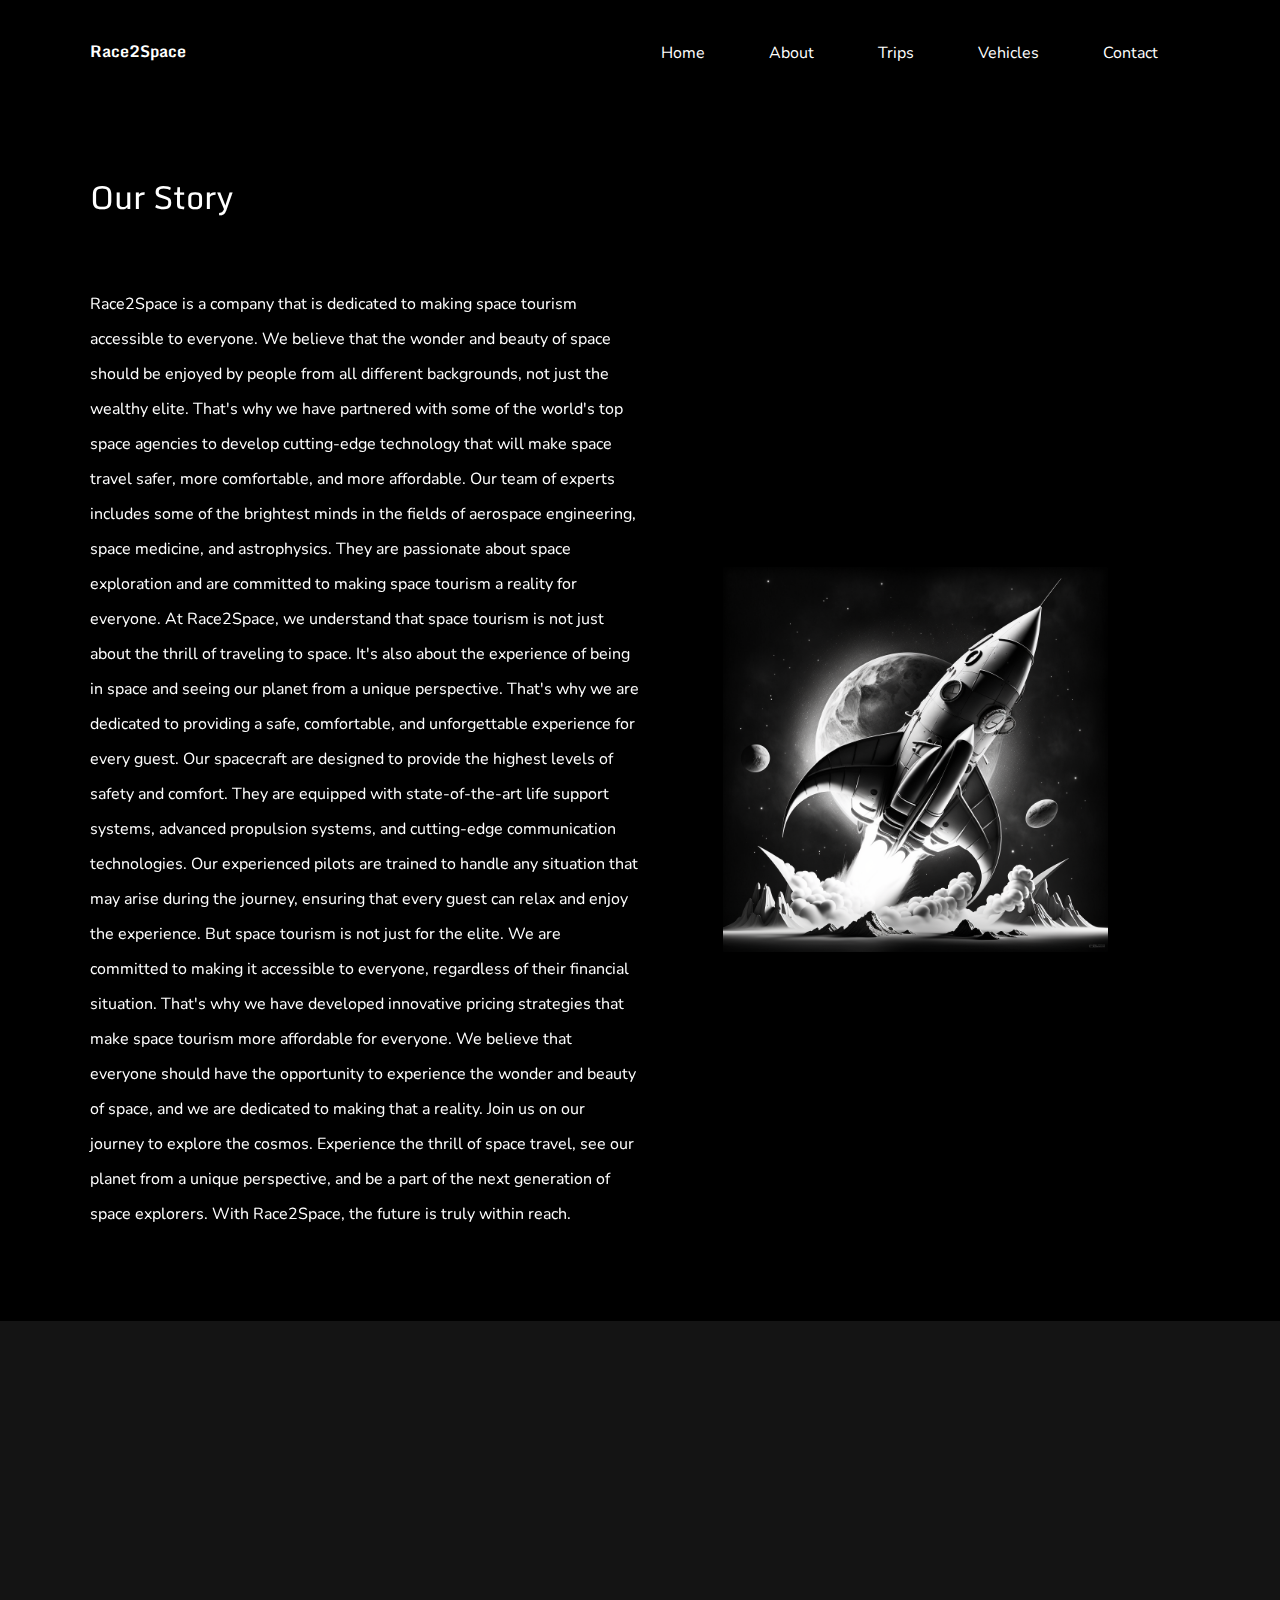
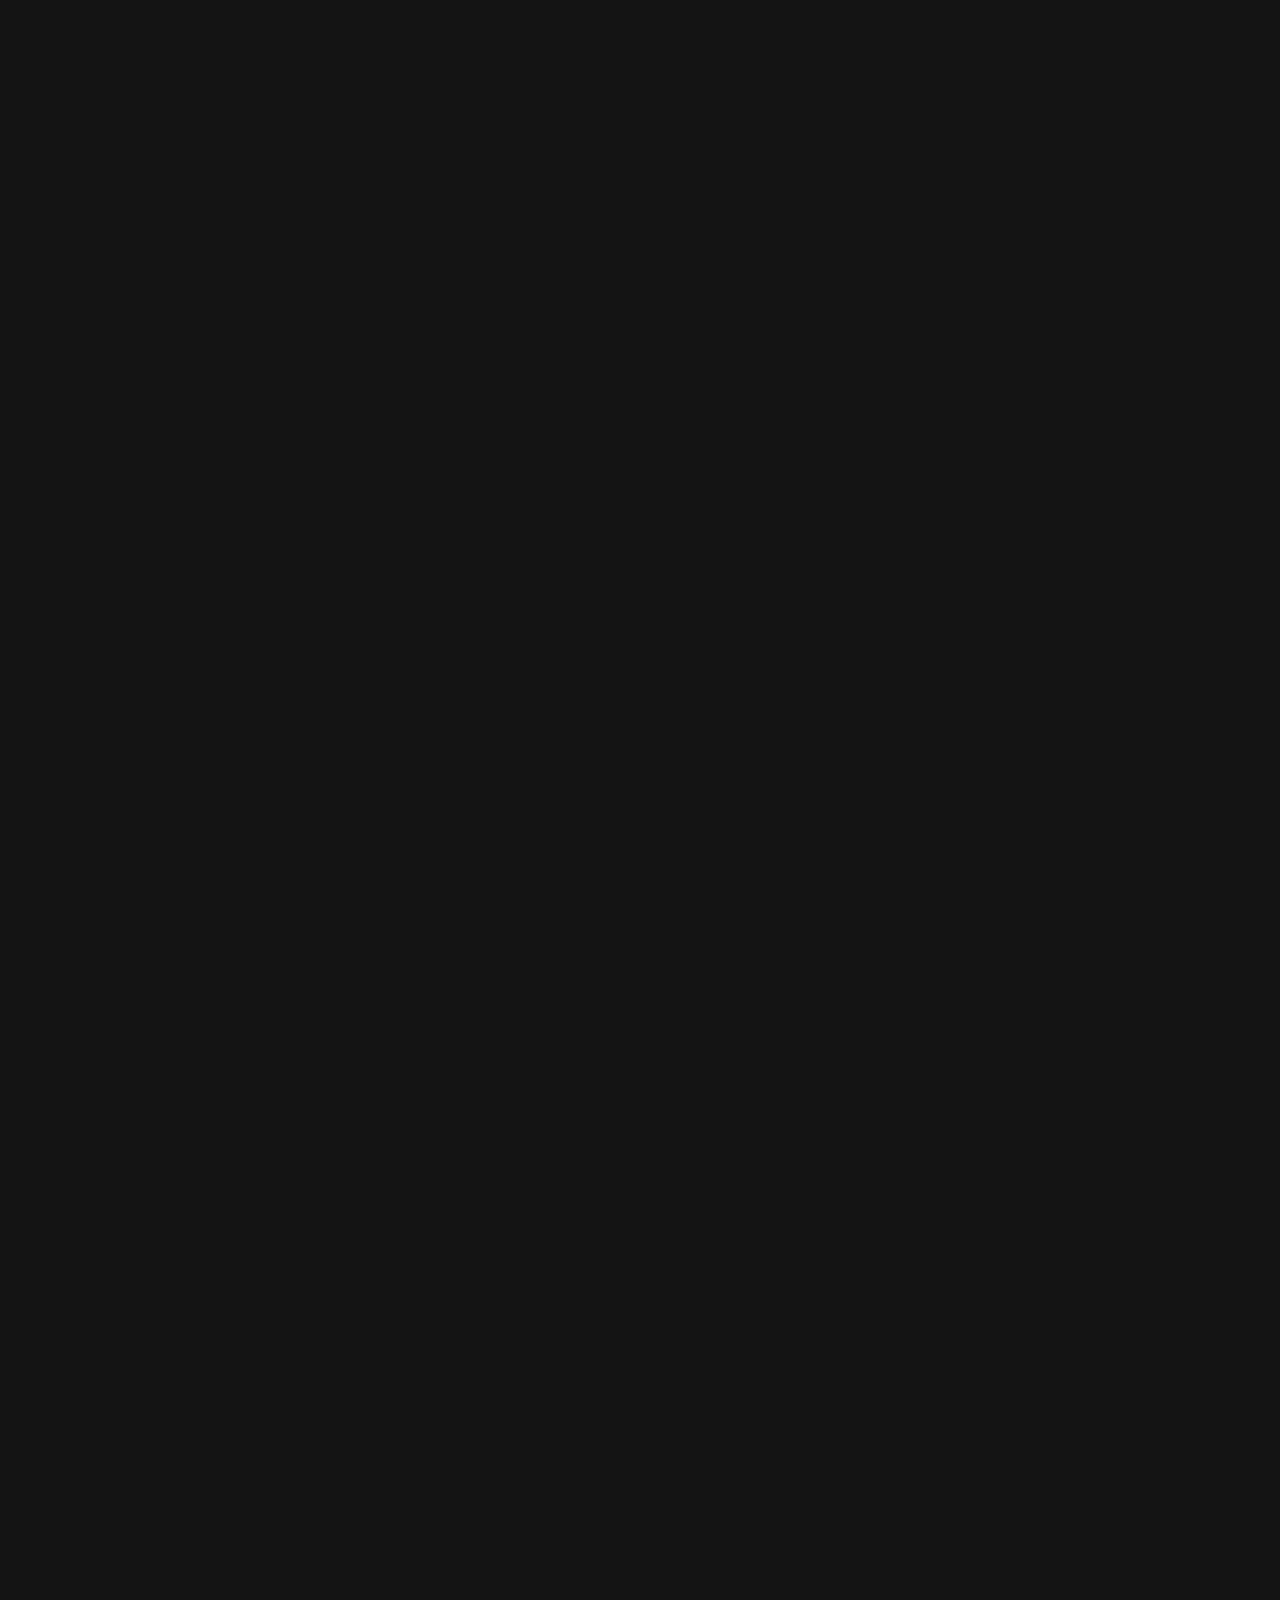
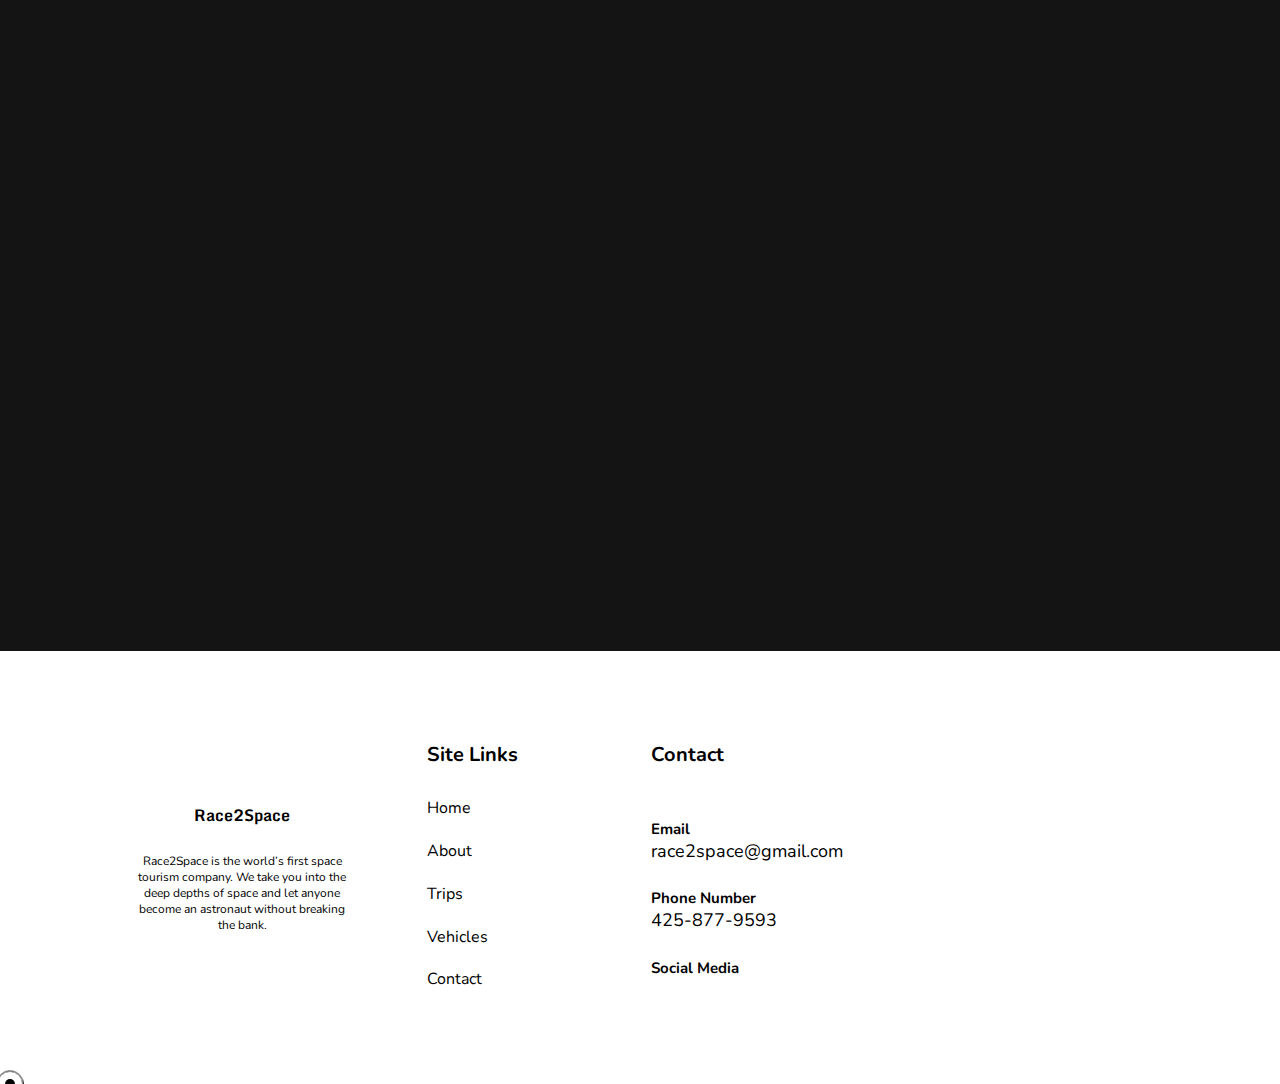
<file: about.html>
<!DOCTYPE html>
<html lang="en">
<head>
    <meta name="description" content="Race2Space is the world’s first space tourism company. We take you into the deep depths of space and let anyone become an astronaut without breaking the bank.">
    <meta name="author" content="(Saakshith, Ankit, Prasanna, Sathvik)">
    <meta charset="UTF-8">
    <meta http-equiv="X-UA-Compatible" content="IE=edge">
    <meta name="viewport" content="width=device-width, initial-scale=1.0">
    <link rel="stylesheet" href="https://cdnjs.cloudflare.com/ajax/libs/font-awesome/6.2.0/css/all.min.css" integrity="sha512-xh6O/CkQoPOWDdYTDqeRdPCVd1SpvCA9XXcUnZS2FmJNp1coAFzvtCN9BmamE+4aHK8yyUHUSCcJHgXloTyT2A==" crossorigin="anonymous" referrerpolicy="no-referrer" />
    <link rel="stylesheet" href="style.css" type="text/css">
    <link rel="shortcut icon" href="./assets/favicon.ico" type="image/x-icon">
    <title>Race2Space</title>
</head>
<body>
    <nav class="nav">
        <div class="logo-container">
            <a href="/">
                <i class="fa-solid fa-rocket logo-img"></i>
                <h2 class="logo-text">Race2Space</h2>
            </a>
        </div>
        <ul class="nav-link-container">
            <li class="nav-item"><a href="index.html">Home</a></li>
            <li class="nav-item"><a href="about.html">About</a></li>
            <li class="nav-item"><a href="trips.html">Trips</a></li>
            <li class="nav-item"><a href="vehicles.html">Vehicles</a></li>
            <li class="nav-item"><a href="contact.html">Contact</a></li>
        </ul>
        <div class="hamburger">
            <div class="line"></div>
            <div class="line"></div>
            <div class="line"></div>
        </div>
    </nav>
    
    <section class="our-story">
        <div class="section-header-container">
            <h2 class="section-header hidden">Our Story</h2>
        </div>
        <div class="our-story-container">
            <div class="our-story-section our-story-left">
                <p class="our-story-text hidden">
                    Race2Space is a company that is dedicated to making space tourism accessible to everyone. We believe that the wonder and beauty of space should be enjoyed by people from all different backgrounds, not just the wealthy elite. That's why we have partnered with some of the world's top space agencies to develop cutting-edge technology that will make space travel safer, more comfortable, and more affordable. Our team of experts includes some of the brightest minds in the fields of aerospace engineering, space medicine, and astrophysics. They are passionate about space exploration and are committed to making space tourism a reality for everyone. At Race2Space, we understand that space tourism is not just about the thrill of traveling to space. It's also about the experience of being in space and seeing our planet from a unique perspective. That's why we are dedicated to providing a safe, comfortable, and unforgettable experience for every guest. Our spacecraft are designed to provide the highest levels of safety and comfort. They are equipped with state-of-the-art life support systems, advanced propulsion systems, and cutting-edge communication technologies. Our experienced pilots are trained to handle any situation that may arise during the journey, ensuring that every guest can relax and enjoy the experience. But space tourism is not just for the elite. We are committed to making it accessible to everyone, regardless of their financial situation. That's why we have developed innovative pricing strategies that make space tourism more affordable for everyone. We believe that everyone should have the opportunity to experience the wonder and beauty of space, and we are dedicated to making that a reality. Join us on our journey to explore the cosmos. Experience the thrill of space travel, see our planet from a unique perspective, and be a part of the next generation of space explorers. With Race2Space, the future is truly within reach. 
                </p>
            </div>
            <div class="our-story-section our-story-right">
                <img src="./assets/rocket_img" alt="" class="our-story-img hidden" />
            </div>
        </div>
    </section>
    <section class="meet-the-team">
        <div class="section-header-container">
            <h2 class="section-header hidden">Meet the Team</h2>
        </div>
        <div class="people-card-container">
            <div class="person-card hidden">
                <div class="person-img-container john-smith">
                    
                </div>
                <div class="person-details">
                    <div>
                        <h2 class="person-name">John Smith</h2>
                        <h3 class="person-role">Chief Executive Officer (CEO)</h3>
                    </div>
                    <p class="person-details-description">
                        John is a visionary leader with over 20 years of experience in the space industry. He has a strong track record of building successful companies and bringing innovative products to market. As the CEO of our space tourism company, John is responsible for setting the strategic direction of the company and ensuring that we deliver exceptional experiences to our customers.
                    </p>
                </div>
            </div>
            <div class="person-card hidden">
                <div class="person-img-container sarah-lee">
                    
                </div>
                <div class="person-details">
                    <div>
                        <h2 class="person-name">Sarah Lee</h2>
                        <h3 class="person-role">Chief Operating Officer (COO)</h3>
                    </div>
                    <p class="person-details-description">
                        Sarah has over a decade of experience in the hospitality and tourism industries. She oversees the day-to-day operations of our space tourism company, ensuring that everything runs smoothly and that our guests have an unforgettable experience. Her attention to detail and focus on customer service make her an invaluable member of our team.
                    </p>
                </div>
            </div>
            <div class="person-card hidden">
                <div class="person-img-container tom-johnson">
                    
                </div>
                <div class="person-details">
                    <div>
                        <h2 class="person-name">Tom Johnson</h2>
                        <h3 class="person-role">Chief Technology Officer (CTO)</h3>
                    </div>
                    <p class="person-details-description">
                        Tom is a seasoned technology executive with over 15 years of experience in the space industry. He leads our team of engineers and is responsible for developing the cutting-edge technology that powers our space tourism experiences. His expertise in rocketry and space travel ensures that our guests are safe and secure on their journey to the stars.
                    </p>
                </div>
            </div>
            <div class="person-card hidden">
                <div class="person-img-container rachel-chen">
                    
                </div>
                <div class="person-details">
                    <div>
                        <h2 class="person-name">Rachel Chen</h2>
                        <h3 class="person-role">Head of Marketing</h3>
                    </div>
                    <p class="person-details-description">
                        Rachel is a marketing expert with a passion for space travel. She is responsible for building our brand and creating campaigns that inspire people to book a trip with us. Her creativity and strategic thinking have helped our company stand out in a crowded market.
                    </p>
                </div>
            </div>
            <div class="person-card hidden">
                <div class="person-img-container michael-nguyen">
                    
                </div>
                <div class="person-details">
                    <div>
                        <h2 class="person-name">Michael Nguyen</h2>
                        <h3 class="person-role">Chief Financial Officer (CFO)</h3>
                    </div>
                    <p class="person-details-description">
                        Michael is a finance veteran with over 20 years of experience in the industry. He oversees our financial operations, ensuring that we remain profitable and financially stable. His expertise in financial planning and analysis ensures that we make smart business decisions that benefit our customers and shareholders.
                    </p>
                </div>
            </div>
            <div class="person-card hidden">
                <div class="person-img-container emily-kim">
                    
                </div>
                <div class="person-details">
                    <div>
                        <h2 class="person-name">Emily Kim</h2>
                        <h3 class="person-role">Head of Customer Experience</h3>
                    </div>
                    <p class="person-details-description">
                        Emily is a customer service expert with a passion for space travel. She leads our team of customer service representatives, ensuring that our guests have a seamless and enjoyable experience from start to finish. Her focus on customer satisfaction has helped us earn a reputation as one of the best space tourism companies in the industry.
                    </p>
                </div>
            </div>
            <div class="person-card hidden">
                <div class="person-img-container david-lee">
                    
                </div>
                <div class="person-details">
                    <div>
                        <h2 class="person-name">David Lee</h2>
                        <h3 class="person-role">Head of Operations</h3>
                    </div>
                    <p class="person-details-description">
                        David is an operations expert with over a decade of experience in the space industry. He oversees the logistics of our space tourism experiences, ensuring that everything runs smoothly and that our guests are safe and comfortable. His attention to detail and ability to solve problems quickly make him a valuable member of our team.
                    </p>
                </div>
            </div>
            <div class="person-card hidden">
                <div class="person-img-container maria-rodriguez">
                    
                </div>
                <div class="person-details">
                    <div>
                        <h2 class="person-name">Maria Rodriguez</h2>
                        <h3 class="person-role">Lead Astronaut</h3>
                    </div>
                    <p class="person-details-description">
                        Maria is a highly trained astronaut with multiple missions under her belt. She leads our team of experienced astronauts, ensuring that our guests are in good hands during their space travel experience. Her expertise and passion for space exploration inspire our guests and make their journey even more memorable.
                    </p>
                </div>
            </div>
            <div class="person-card hidden">
                <div class="person-img-container jack-collins">
                    
                </div>
                <div class="person-details">
                    <div>
                        <h2 class="person-name">Jack Collins</h2>
                        <h3 class="person-role">Lead Engineer</h3>
                    </div>
                    <p class="person-details-description">
                        Jack is an experienced engineer with a passion for space exploration. He leads our team of engineers and is responsible for designing and building the spacecraft that will take our guests on their journey to the stars. His attention to detail and innovative thinking ensure that our spacecraft are safe, reliable, and capable of delivering an unforgettable experience.
                    </p>
                </div>
            </div>
            <div class="person-card hidden">
                <div class="person-img-container jane-kim">
                    
                </div>
                <div class="person-details">
                    <div>
                        <h2 class="person-name">Jane Kim</h2>
                        <h3 class="person-role">Lead Scientist</h3>
                    </div>
                    <p class="person-details-description">
                        "I had a really great time with the Race2Space premium tour. The trip was really smooth and it was a new experience. A fun place to bring my kids next time! The whole experience was luxurious and didnt lack anything, it was more than I could've asked for."
                    </p>
                </div>
            </div>
            <div class="person-card hidden">
                <div class="person-img-container alex-nguyen">
                    
                </div>
                <div class="person-details">
                    <div>
                        <h2 class="person-name">Alex Nguyen</h2>
                        <h3 class="person-role">Head of Safety and Security</h3>
                    </div>
                    <p class="person-details-description">
                        Alex is a safety and security expert with extensive experience in the space industry. He leads our team of security and safety professionals and is responsible for ensuring that our guests are protected throughout their space travel experience. His expertise and focus on safety ensure that our guests have a worry-free and secure journey to space.
                    </p>
                </div>
            </div>
            <div class="person-card hidden">
                <div class="person-img-container lily-chen">
                    
                </div>
                <div class="person-details">
                    <div>
                        <h2 class="person-name">Lily Chen</h2>
                        <h3 class="person-role">Lead Designer</h3>
                    </div>
                    <p class="person-details-description">
                        Lily is a talented designer with a passion for space travel. She leads our team of designers and is responsible for creating the look and feel of our spacecraft, space stations, and other visual elements of our space tourism experience. Her creativity and attention to detail ensure that our guests are immersed in a visually stunning and unforgettable experience.
                    </p>
                </div>
            </div>
        </div>
    </section>
    <footer>
        <div class="description-and-logo">
            <div class="logo-container footer-logo-container">
                <a href="/">
                    <i class="fa-solid fa-rocket logo-img footer-logo-img"></i>
                    <h2 class="logo-text footer-logo-text">Race2Space</h2>
                </a>
            </div>
            <p class="footer-description">
                Race2Space is the world’s first space tourism company. We take you into the deep depths of space and let anyone become an astronaut without breaking the bank.  
            </p>
        </div>
        <div class="site-links-section">
            <h2 class="footer-header">Site Links</h2>
            <ul class="site-links">
                <li class="nav-item"><a href="index.html">Home</a></li>
                <li class="nav-item"><a href="about.html">About</a></li>
                <li class="nav-item"><a href="trips.html">Trips</a></li>
                <li class="nav-item"><a href="vehicles.html">Vehicles</a></li>
                <li class="nav-item"><a href="contact.html">Contact</a></li>
            </ul>
        </div>
        <div class="contact-info">
            <h2 class="footer-header">Contact</h2>
            <div class="contact-method">
                <h3 class="contact-method-heading">Email</h3>
                <p class="contact-method-description"><a href="">race2space@gmail.com</a></p>
            </div>
            <div class="contact-method">
                <h3 class="contact-method-heading">Phone Number</h3>
                <p class="contact-method-description"><a href="">425-877-9593</a></p>
            </div>
            <div class="contact-method">
                <h3 class="contact-method-heading">Social Media</h3>
                <div class="social-media-container">
                    <a href="https://www.instagram.com/race.2space/"><i class="fa-brands fa-instagram"></i></a>
                    <a href="index.html"><i class="fa-brands fa-tiktok"></i></a>
                    <a href="index.html"><i class="fa-brands fa-youtube"></i></a>
                    <a href="index.html"><i class="fa-brands fa-square-facebook"></i></a>
                    <a href="index.html"><i class="fa-brands fa-square-twitter"></i></a>
                </div>
            </div>
        </div>
        <div class="footer-map">
            <iframe
                width="100%"
                height="100%"
                frameborder="0" style="border:0"
                referrerpolicy="no-referrer-when-downgrade"
                src="https://www.google.com/maps/embed/v1/place?key=AIzaSyBC4UJkv5-2PbhkRi8SfVWRxBMUucpZniI&q=Eiffel+Tower,Paris+France"
                allowfullscreen>
            </iframe>
        </div>
    </footer>
    <div class="inner-cursor"></div>
    <div class="outer-cursor"></div>
    <script src="index.js"></script>
</body>
</html>
</file>
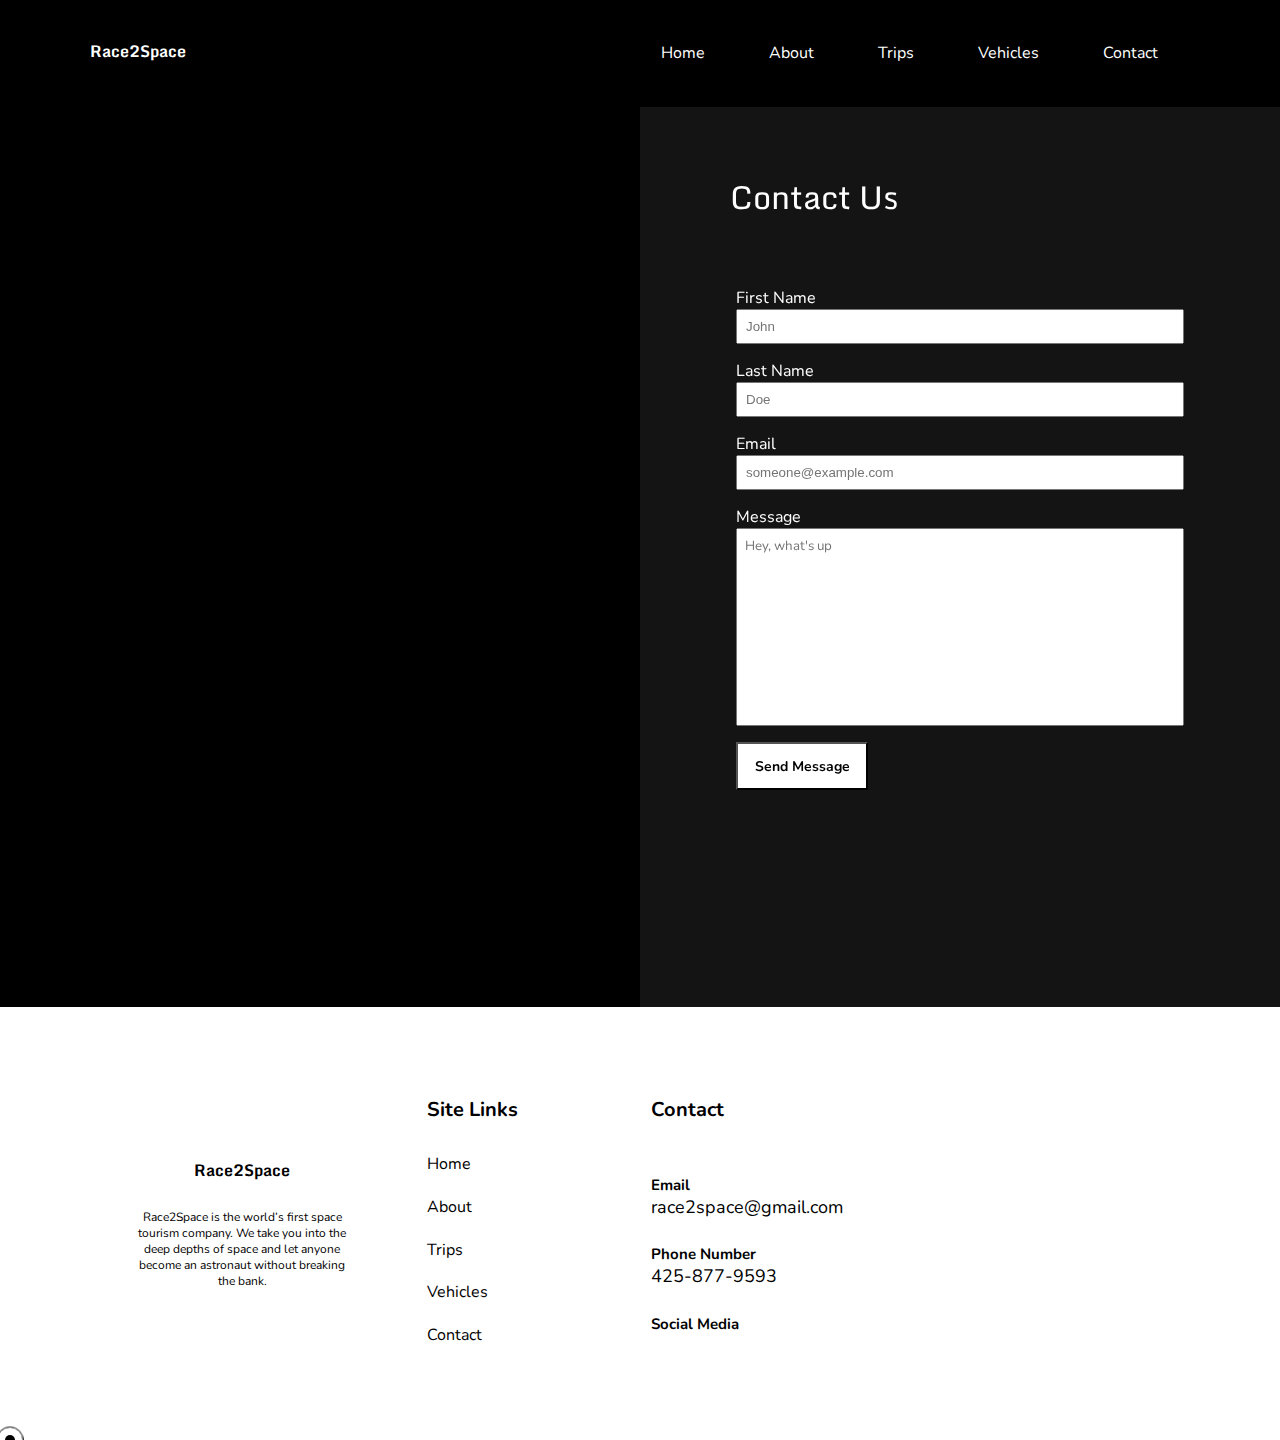
<file: contact.html>
<!DOCTYPE html>
<html lang="en">
<head>
    <meta name="description" content="Race2Space is the world’s first space tourism company. We take you into the deep depths of space and let anyone become an astronaut without breaking the bank.">
    <meta name="author" content="(Saakshith, Ankit, Prasanna, Sathvik)">
    <meta charset="UTF-8">
    <meta http-equiv="X-UA-Compatible" content="IE=edge">
    <meta name="viewport" content="width=device-width, initial-scale=1.0">
    <link rel="stylesheet" href="https://cdnjs.cloudflare.com/ajax/libs/font-awesome/6.2.0/css/all.min.css" integrity="sha512-xh6O/CkQoPOWDdYTDqeRdPCVd1SpvCA9XXcUnZS2FmJNp1coAFzvtCN9BmamE+4aHK8yyUHUSCcJHgXloTyT2A==" crossorigin="anonymous" referrerpolicy="no-referrer" />
    <link rel="stylesheet" href="style.css" type="text/css">
    <link rel="shortcut icon" href="./assets/favicon.ico" type="image/x-icon">
    <title>Race2Space</title>
</head>
<body>
    <nav class="nav">
        <div class="logo-container">
            <a href="/">
                <i class="fa-solid fa-rocket logo-img"></i>
                <h2 class="logo-text">Race2Space</h2>
            </a>
        </div>
        <ul class="nav-link-container">
            <li class="nav-item"><a href="index.html">Home</a></li>
            <li class="nav-item"><a href="about.html">About</a></li>
            <li class="nav-item"><a href="trips.html">Trips</a></li>
            <li class="nav-item"><a href="vehicles.html">Vehicles</a></li>
            <li class="nav-item"><a href="contact.html">Contact</a></li>
        </ul>
        <div class="hamburger">
            <div class="line"></div>
            <div class="line"></div>
            <div class="line"></div>
        </div>
    </nav>
    <div class="contact">
        <div class="contact-form-image hidden">
            <iframe
            width="100%"
            height="100%"
            frameborder="0" style="border:0"
            referrerpolicy="no-referrer-when-downgrade"
            src="https://www.google.com/maps/embed/v1/place?key=AIzaSyBC4UJkv5-2PbhkRi8SfVWRxBMUucpZniI&q=Eiffel+Tower,Paris+France"
            allowfullscreen>
            </iframe>
        </div>
        <div class="contact-form hidden">
            <div class="section-header-container">
                <h2 class="section-header">Contact Us</h2>
            </div>
            <form action="https://formsubmit.co/saaks0524@gmail.com" method="POST">
                <div class="contact-form-section hidden">
                    <label for="">First Name</label>
                    <input type="text" name="first-name" id="" placeholder="John"/>
                </div>
                <div class="contact-form-section hidden">
                    <label for="">Last Name</label>
                    <input type="text" name="last-name" id="" placeholder="Doe"/>
                </div>
                <div class="contact-form-section hidden">
                    <label for="">Email</label>
                    <input type="email" name="email" id="" placeholder="someone@example.com"/>
                </div>
                <!-- <div class="contact-form-section hidden">
                    <label for="">Phone Number</label>
                    <input type="number" name="" id="" placeholder="someone@example.com"/>
                </div> -->
                <div class="contact-form-section hidden">
                    <label for="">Message</label>
                    <textarea name="message" id="" cols="30" rows="10" placeholder="Hey, what's up"></textarea>
                </div>
                <a href=""><button type="submit" class="hidden form-submit">Send Message</button></a>
            </form>
        </div>
    </div>
    <footer>
        <div class="description-and-logo">
            <div class="logo-container footer-logo-container">
                <a href="/">
                    <i class="fa-solid fa-rocket logo-img footer-logo-img"></i>
                    <h2 class="logo-text footer-logo-text">Race2Space</h2>
                </a>
            </div>
            <p class="footer-description">
                Race2Space is the world’s first space tourism company. We take you into the deep depths of space and let anyone become an astronaut without breaking the bank.  
            </p>
        </div>
        <div class="site-links-section">
            <h2 class="footer-header">Site Links</h2>
            <ul class="site-links">
                <li class="nav-item"><a href="index.html">Home</a></li>
                <li class="nav-item"><a href="about.html">About</a></li>
                <li class="nav-item"><a href="trips.html">Trips</a></li>
                <li class="nav-item"><a href="vehicles.html">Vehicles</a></li>
                <li class="nav-item"><a href="contact.html">Contact</a></li>
            </ul>
        </div>
        <div class="contact-info">
            <h2 class="footer-header">Contact</h2>
            <div class="contact-method">
                <h3 class="contact-method-heading">Email</h3>
                <p class="contact-method-description"><a href="">race2space@gmail.com</a></p>
            </div>
            <div class="contact-method">
                <h3 class="contact-method-heading">Phone Number</h3>
                <p class="contact-method-description"><a href="">425-877-9593</a></p>
            </div>
            <div class="contact-method">
                <h3 class="contact-method-heading">Social Media</h3>
                <div class="social-media-container">
                    <a href="https://www.instagram.com/race.2space/"><i class="fa-brands fa-instagram"></i></a>
                    <a href="index.html"><i class="fa-brands fa-tiktok"></i></a>
                    <a href="index.html"><i class="fa-brands fa-youtube"></i></a>
                    <a href="index.html"><i class="fa-brands fa-square-facebook"></i></a>
                    <a href="index.html"><i class="fa-brands fa-square-twitter"></i></a>
                </div>
            </div>
        </div>
        <div class="footer-map">
            <iframe
                width="100%"
                height="100%"
                frameborder="0" style="border:0"
                referrerpolicy="no-referrer-when-downgrade"
                src="https://www.google.com/maps/embed/v1/place?key=AIzaSyBC4UJkv5-2PbhkRi8SfVWRxBMUucpZniI&q=Eiffel+Tower,Paris+France"
                allowfullscreen>
            </iframe>
        </div>
    </footer>
    <div class="inner-cursor"></div>
    <div class="outer-cursor"></div>
    <script src="index.js"></script>
</body>
</html>
</file>
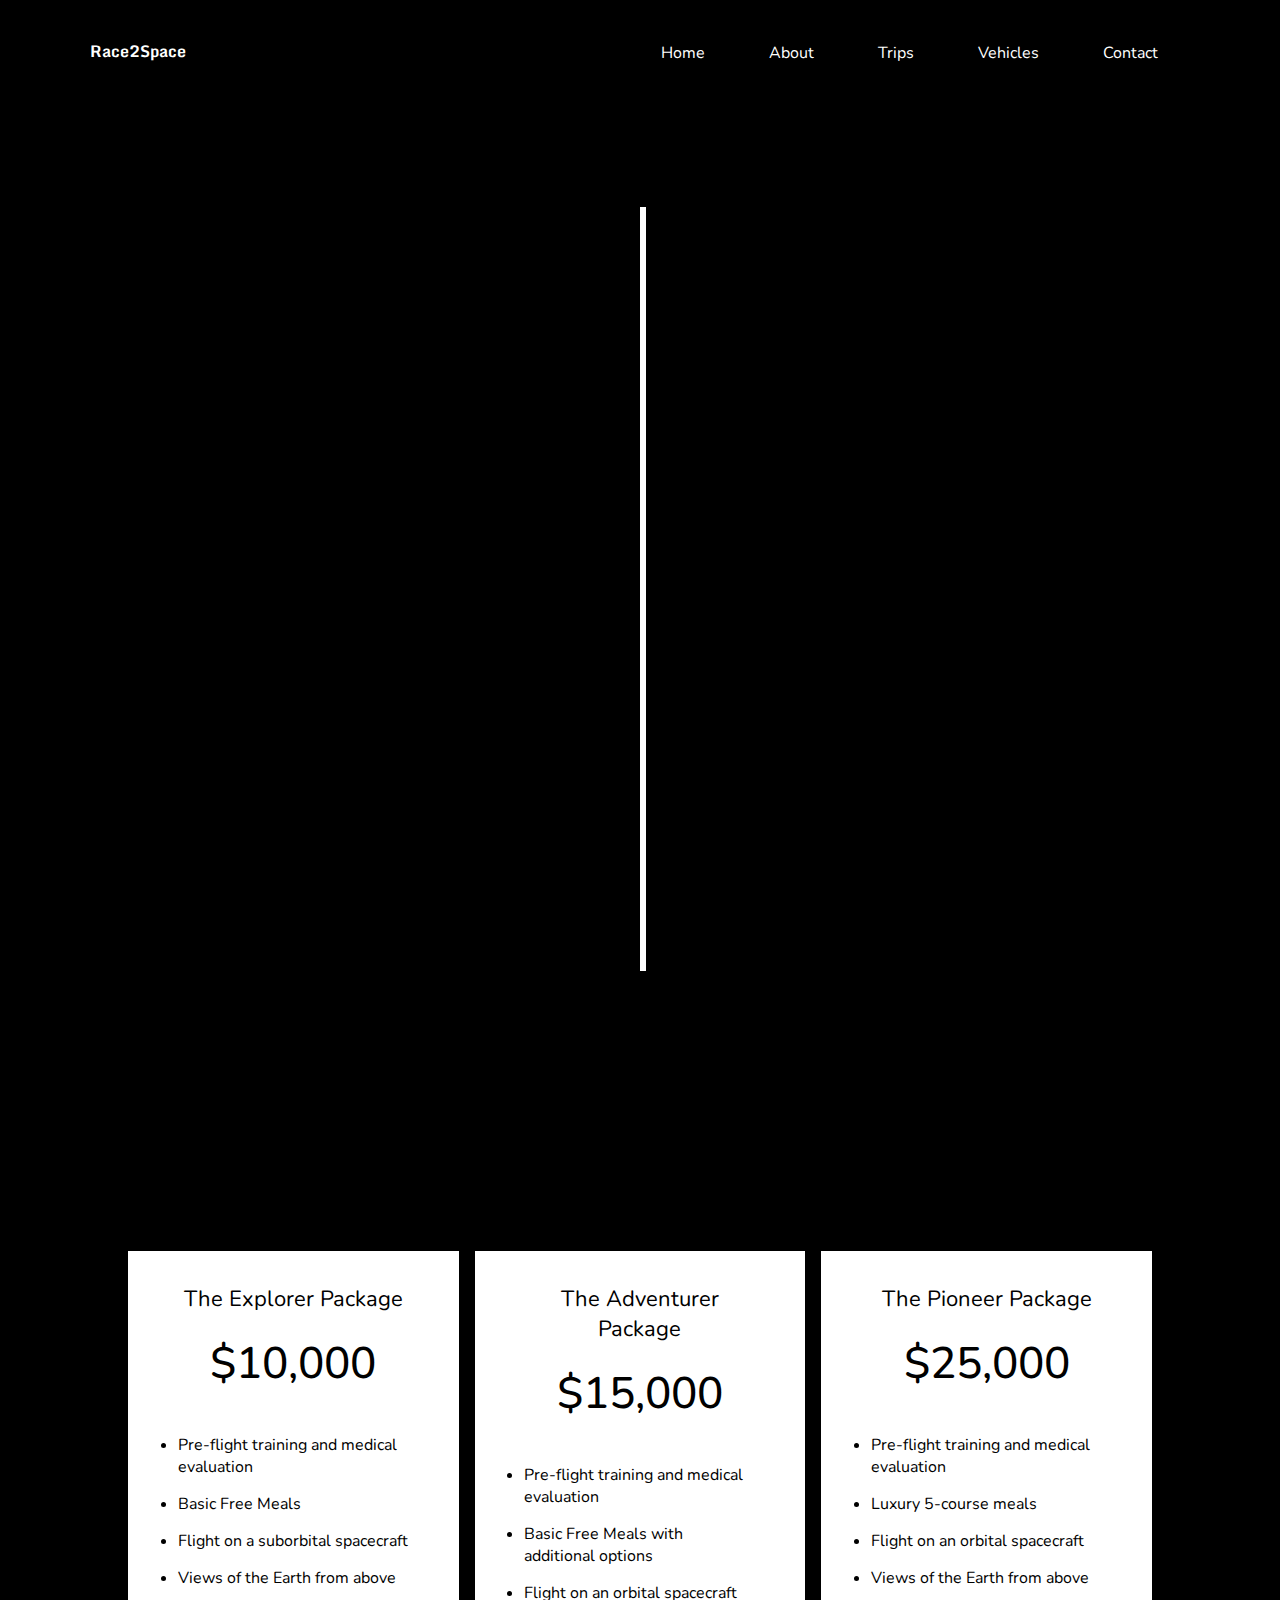
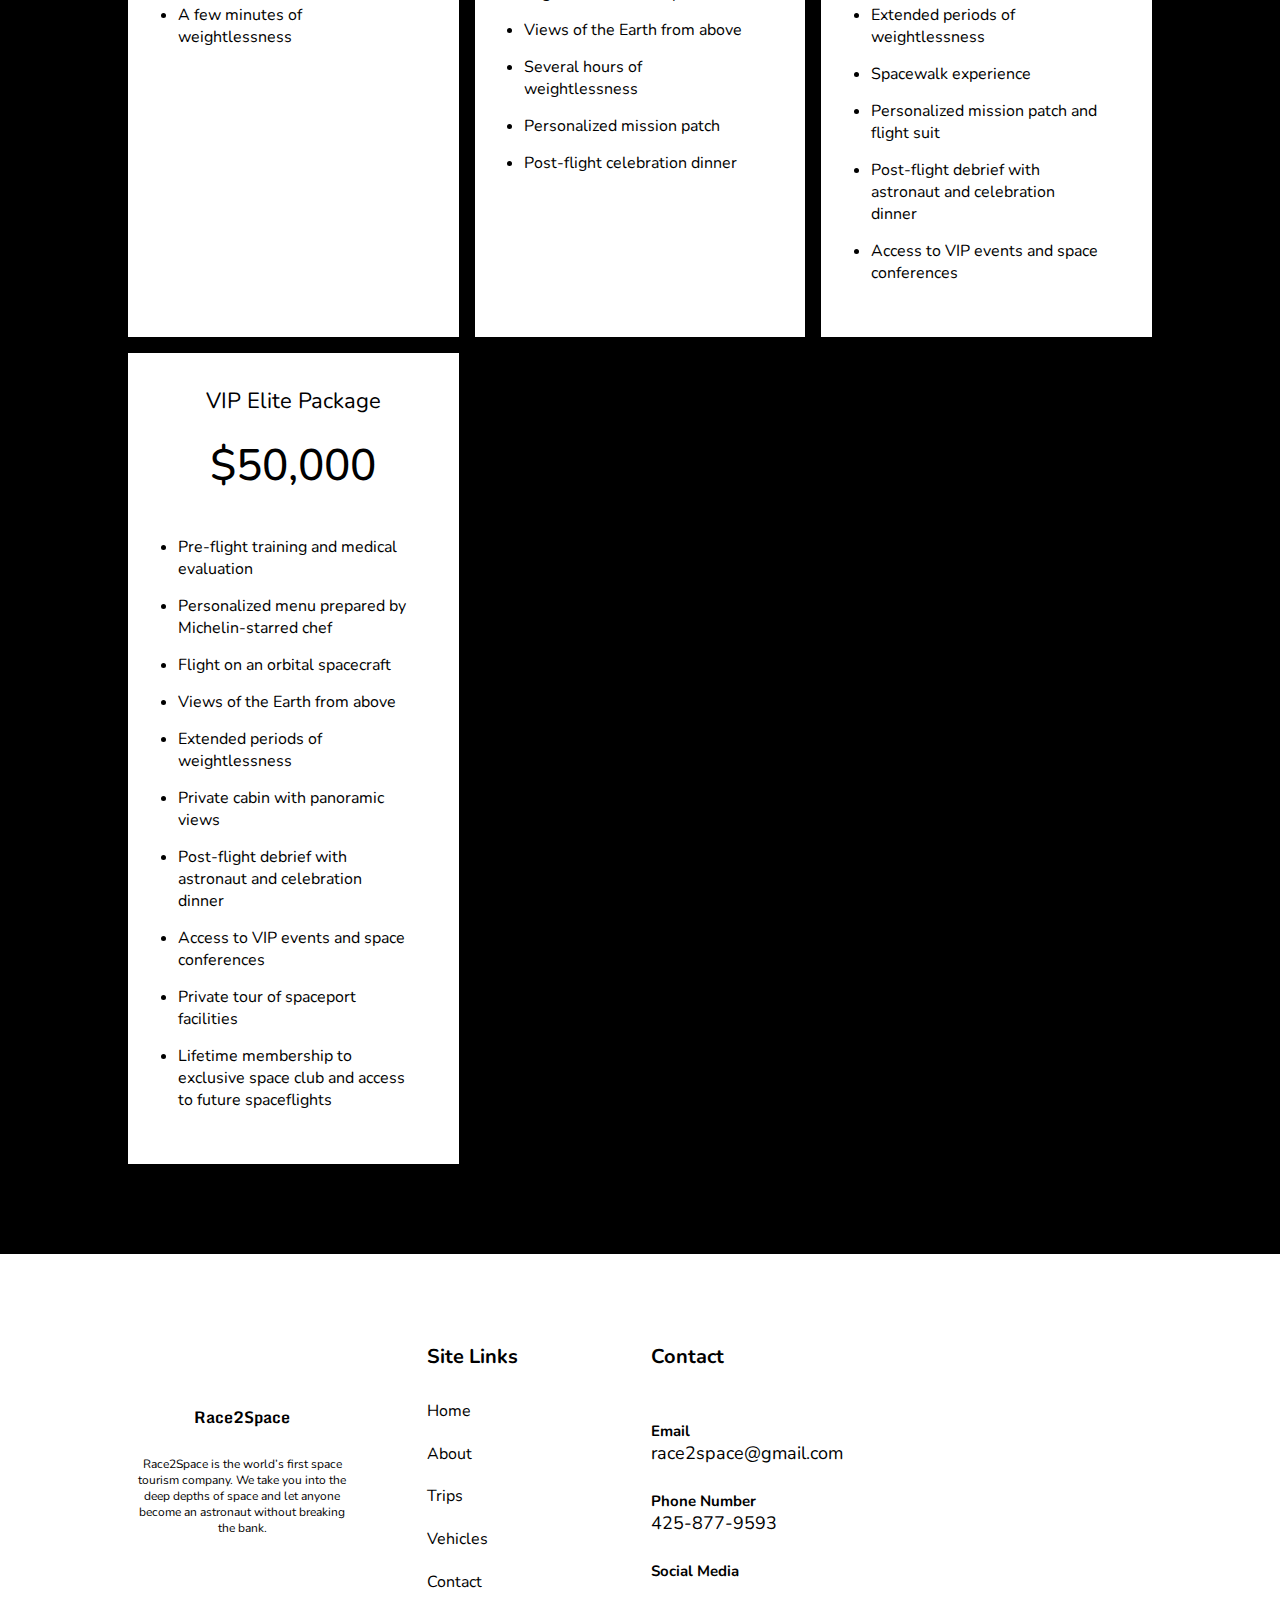
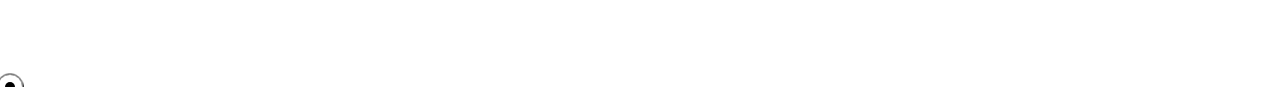
<file: trips.html>
<!DOCTYPE html>
<html lang="en">
<head>
    <meta name="description" content="Race2Space is the world’s first space tourism company. We take you into the deep depths of space and let anyone become an astronaut without breaking the bank.">
    <meta name="author" content="(Saakshith, Ankit, Prasanna, Sathvik)">
    <meta charset="UTF-8">
    <meta http-equiv="X-UA-Compatible" content="IE=edge">
    <meta name="viewport" content="width=device-width, initial-scale=1.0">
    <link rel="stylesheet" href="https://cdnjs.cloudflare.com/ajax/libs/font-awesome/6.2.0/css/all.min.css" integrity="sha512-xh6O/CkQoPOWDdYTDqeRdPCVd1SpvCA9XXcUnZS2FmJNp1coAFzvtCN9BmamE+4aHK8yyUHUSCcJHgXloTyT2A==" crossorigin="anonymous" referrerpolicy="no-referrer" />
    <link rel="stylesheet" href="style.css" type="text/css">
    <link rel="shortcut icon" href="./assets/favicon.ico" type="image/x-icon">
    <title>Race2Space</title>
</head>
<body>
    <nav class="nav">
        <div class="logo-container">
            <a href="/">
                <i class="fa-solid fa-rocket logo-img"></i>
                <h2 class="logo-text">Race2Space</h2>
            </a>
        </div>
        <ul class="nav-link-container">
            <li class="nav-item"><a href="index.html">Home</a></li>
            <li class="nav-item"><a href="about.html">About</a></li>
            <li class="nav-item"><a href="trips.html">Trips</a></li>
            <li class="nav-item"><a href="vehicles.html">Vehicles</a></li>
            <li class="nav-item"><a href="contact.html">Contact</a></li>
        </ul>
        <div class="hamburger">
            <div class="line"></div>
            <div class="line"></div>
            <div class="line"></div>
        </div>
    </nav>
    <section class="timeline hidden">
        <div class="container left-container">
            <div class="timeline-dot"></div>
            <div class="text-box">
                <h2>Phase 1: Planning</h2>
                <p>Interested customers can contact the space tourism company to learn more about the different packages and pricing options. Then you can book a package and reserve, the company will help with travel arrangements such as booking flights, hotels, etc. to and from the launch site.</p>
            </div>
        </div>
        <div class="container right-container">
            <div class="timeline-dot"></div>
            <div class="text-box">
                <h2>Phase 2: Training</h2>
                <p>Before the trip, customers will undergo a medical evaluation to ensure they are fit to fly. Customers will receive several days of training to prepare for their trip, including classroom instruction, simulator training, and physical conditioning. This training will cover topics such as zero-gravity environments, emergency procedures, and space suits.</p>
            </div>
        </div>
        <div class="container left-container">
            <div class="timeline-dot"></div>
            <div class="text-box">
                <h2>Phase 3: Safety</h2>
                <p>On the day of the launch, customers will receive a final briefing and undergo a final medical check. They will then put on their space suits and board the spacecraft. The spacecraft will launch and ascend into space, so you can take pictures of the views of the Earth from above. Throughout the flight, passengers will be closely monitored.</p>
            </div>
        </div>
        <div class="container right-container">
            <div class="timeline-dot"></div>
            <div class="text-box">
                <h2>Phase 4: Recovery</h2>
                <p> When it's time to return to Earth, the spacecraft will re-enter the atmosphere and the customers will experience the forces of re-entry. The spacecraft will land safely back on Earth, and the customers will undergo a medical check before exiting the spacecraft. Additionally, based on the package the passengers will have the chance to have a debrief with the astronaut and any post-celebrations.</p>
            </div>
        </div>
        <!-- <div class="container left-container">
            <div class="timeline-dot"></div>
            <div class="text-box">
                <h2>Launch</h2>
                <p>Lorem ipsum dolor sit amet consectetur, adipisicing elit. Dignissimos adipisci impedit aspernatur ipsa amet laboriosam enim aliquid nisi ab? Autem!</p>
            </div>
        </div>
        <div class="container right-container">
            <div class="timeline-dot"></div>
            <div class="text-box">
                <h2>Launch</h2>
                <p>Lorem ipsum dolor sit amet consectetur, adipisicing elit. Dignissimos adipisci impedit aspernatur ipsa amet laboriosam enim aliquid nisi ab? Autem!</p>
            </div>
        </div> -->
    </section>
    <section class="pricing" id="pricing">
        <div class="section-header-container">
            <h2 class="section-header hidden">Pricing</h2>
        </div>
        <div class="pricing-container">
            <div class="price-col">
                <p class="plan-name">The Explorer Package</p>
                <h3 class="price">$10,000</h3>
                <!-- <h4>per night, per person</h4> -->
                <ul class="price-features-container">
                    <li>Pre-flight training and medical evaluation</li>
                    <li>Basic Free Meals</li>
                    <li>Flight on a suborbital spacecraft</li>
                    <li>Views of the Earth from above</li>
                    <li>A few minutes of weightlessness</li>
                </ul>
            </div>
            <div class="price-col">
                <p class="plan-name">The Adventurer Package</p>
                <h3 class="price">$15,000</h3>
                <ul class="price-features-container">
                    <li>Pre-flight training and medical evaluation</li>
                    <li>Basic Free Meals with additional options</li>
                    <li>Flight on an orbital spacecraft</li>
                    <li>Views of the Earth from above</li>
                    <li>Several hours of weightlessness</li>
                    <li>Personalized mission patch</li>
                    <li>Post-flight celebration dinner</li>
                </ul>
            </div>
            <div class="price-col">
                <p class="plan-name">The Pioneer Package</p>
                <h3 class="price">$25,000</h3>
                <ul class="price-features-container">
                    <li>Pre-flight training and medical evaluation</li>
                    <li>Luxury 5-course meals</li>
                    <li>Flight on an orbital spacecraft</li>
                    <li>Views of the Earth from above</li>
                    <li>Extended periods of weightlessness</li>
                    <li>Spacewalk experience</li>
                    <li>Personalized mission patch and flight suit</li>
                    <li>Post-flight debrief with astronaut and celebration dinner</li>
                    <li>Access to VIP events and space conferences</li>
                </ul>
            </div>
            <div class="price-col">
                <p class="plan-name">VIP Elite Package</p>
                <h3 class="price">$50,000</h3>
                <ul class="price-features-container">
                    <li>Pre-flight training and medical evaluation</li>
                    <li>Personalized menu prepared by Michelin-starred chef</li>
                    <li>Flight on an orbital spacecraft</li>
                    <li>Views of the Earth from above</li>
                    <li>Extended periods of weightlessness</li>
                    <li>Private cabin with panoramic views</li>
                    <li>Post-flight debrief with astronaut and celebration dinner</li>
                    <li>Access to VIP events and space conferences</li>
                    <li>Private tour of spaceport facilities</li>
                    <li>Lifetime membership to exclusive space club and access to future spaceflights</li>
                </ul>
            </div>
        </div>
    </section>
    <footer>
        <div class="description-and-logo">
            <div class="logo-container footer-logo-container">
                <a href="/">
                    <i class="fa-solid fa-rocket logo-img footer-logo-img"></i>
                    <h2 class="logo-text footer-logo-text">Race2Space</h2>
                </a>
            </div>
            <p class="footer-description">
                Race2Space is the world’s first space tourism company. We take you into the deep depths of space and let anyone become an astronaut without breaking the bank.  
            </p>
        </div>
        <div class="site-links-section">
            <h2 class="footer-header">Site Links</h2>
            <ul class="site-links">
                <li class="nav-item"><a href="index.html">Home</a></li>
                <li class="nav-item"><a href="about.html">About</a></li>
                <li class="nav-item"><a href="trips.html">Trips</a></li>
                <li class="nav-item"><a href="blog.html">Vehicles</a></li>
                <li class="nav-item"><a href="contact.html">Contact</a></li>
            </ul>
        </div>
        <div class="contact-info">
            <h2 class="footer-header">Contact</h2>
            <div class="contact-method">
                <h3 class="contact-method-heading">Email</h3>
                <p class="contact-method-description"><a href="">race2space@gmail.com</a></p>
            </div>
            <div class="contact-method">
                <h3 class="contact-method-heading">Phone Number</h3>
                <p class="contact-method-description"><a href="">425-877-9593</a></p>
            </div>
            <div class="contact-method">
                <h3 class="contact-method-heading">Social Media</h3>
                <div class="social-media-container">
                    <a href="https://www.instagram.com/race.2space/"><i class="fa-brands fa-instagram"></i></a>
                    <a href="index.html"><i class="fa-brands fa-tiktok"></i></a>
                    <a href="index.html"><i class="fa-brands fa-youtube"></i></a>
                    <a href="index.html"><i class="fa-brands fa-square-facebook"></i></a>
                    <a href="index.html"><i class="fa-brands fa-square-twitter"></i></a>
                </div>
            </div>
        </div>
        <div class="footer-map">
            <iframe
                width="100%"
                height="100%"
                frameborder="0" style="border:0"
                referrerpolicy="no-referrer-when-downgrade"
                src="https://www.google.com/maps/embed/v1/place?key=AIzaSyBC4UJkv5-2PbhkRi8SfVWRxBMUucpZniI&q=Eiffel+Tower,Paris+France"
                allowfullscreen>
            </iframe>
        </div>
    </footer>
    <div class="inner-cursor"></div>
    <div class="outer-cursor"></div>
    <script src="index.js"></script>
</body>
</html>
</file>
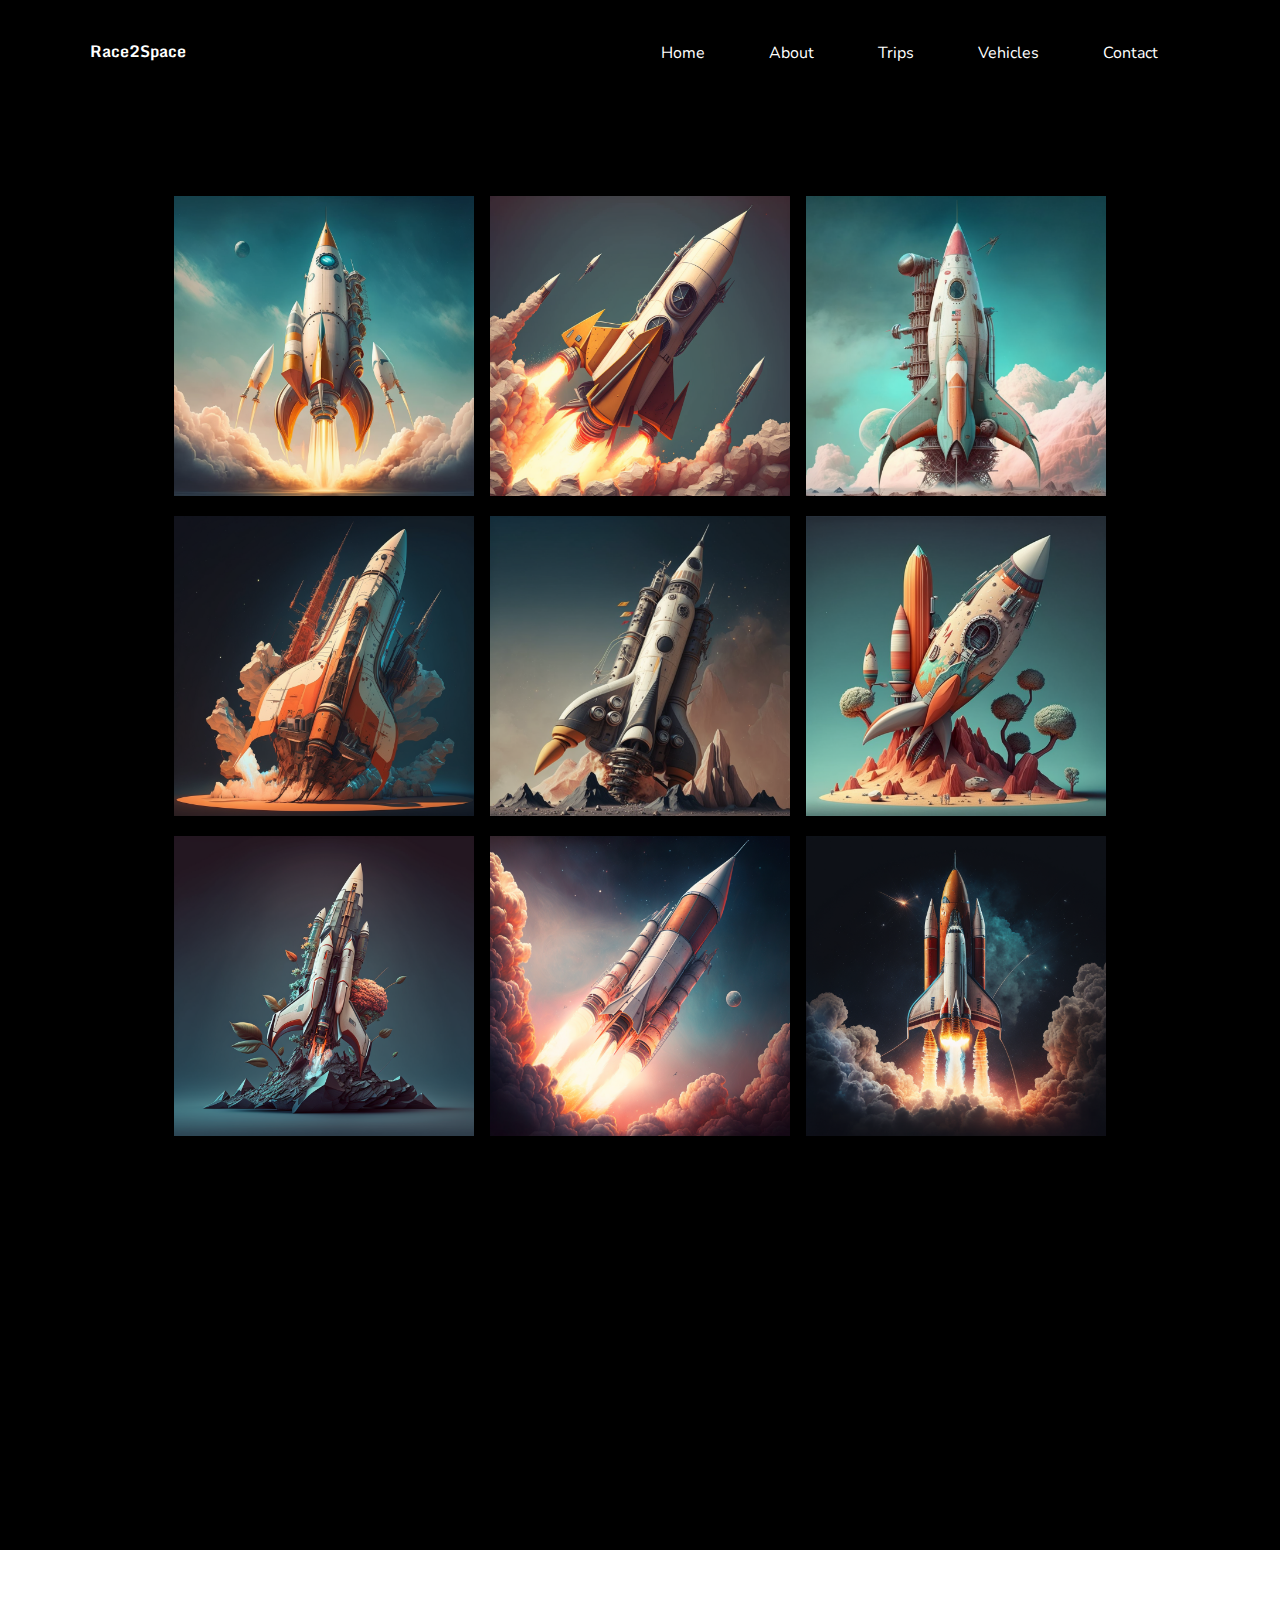
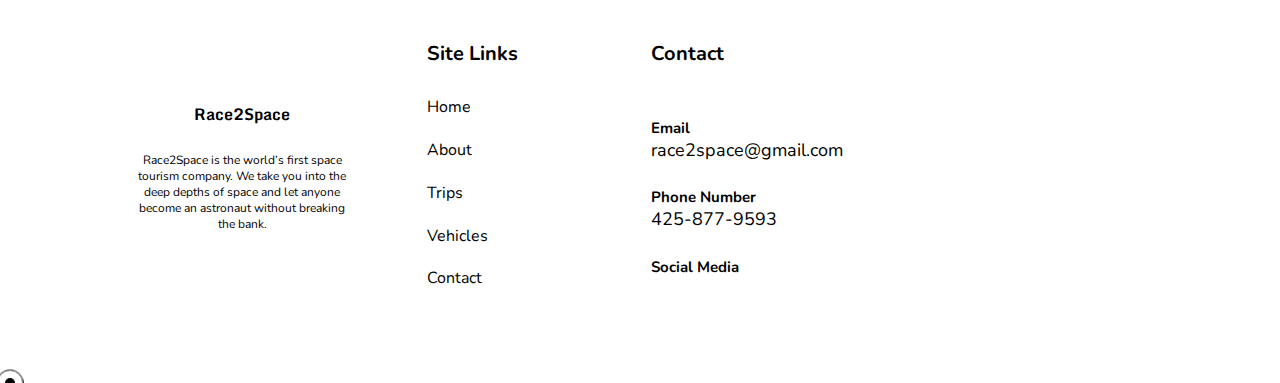
<file: vehicles.html>
<!DOCTYPE html>
<html lang="en">
<head>
    <meta name="description" content="Race2Space is the world’s first space tourism company. We take you into the deep depths of space and let anyone become an astronaut without breaking the bank.">
    <meta name="author" content="(Saakshith, Ankit, Prasanna, Sathvik)">
    <meta charset="UTF-8">
    <meta http-equiv="X-UA-Compatible" content="IE=edge">
    <meta name="viewport" content="width=device-width, initial-scale=1.0">
    <link rel="stylesheet" href="https://cdnjs.cloudflare.com/ajax/libs/font-awesome/6.2.0/css/all.min.css" integrity="sha512-xh6O/CkQoPOWDdYTDqeRdPCVd1SpvCA9XXcUnZS2FmJNp1coAFzvtCN9BmamE+4aHK8yyUHUSCcJHgXloTyT2A==" crossorigin="anonymous" referrerpolicy="no-referrer" />
    <link rel="stylesheet" href="style.css" type="text/css">
    <link rel="shortcut icon" href="./assets/favicon.ico" type="image/x-icon">
    <title>Race2Space</title>
</head>
<body>
    <nav class="nav">
        <div class="logo-container">
            <a href="/">
                <i class="fa-solid fa-rocket logo-img"></i>
                <h2 class="logo-text">Race2Space</h2>
            </a>
        </div>
        <ul class="nav-link-container">
            <li class="nav-item"><a href="index.html">Home</a></li>
            <li class="nav-item"><a href="about.html">About</a></li>
            <li class="nav-item"><a href="trips.html">Trips</a></li>
            <li class="nav-item"><a href="vehicles.html">Vehicles</a></li>
            <li class="nav-item"><a href="contact.html">Contact</a></li>
        </ul>
        <div class="hamburger">
            <div class="line"></div>
            <div class="line"></div>
            <div class="line"></div>
        </div>
    </nav>
    <section class="vehicles">
        <div class="vehicle hidden">
            <img src="./assets/rocket_1" alt="">
            <div class="vehicle-overlay">
                <div class="vehicle-content">
                    <h3>Stellar Cruiser</h3>
                    <p>A luxury spacecraft equipped with advanced technology for unparalleled space tourism experiences</p>
                </div>
            </div>
        </div>
        <div class="vehicle hidden">
            <img src="./assets/rocket_2" alt="">
            <div class="vehicle-overlay">
                <div class="vehicle-content">
                    <h3>Cosmic Voyager</h3>
                    <p>Take an unforgettable journey to the depths of space with this high-speed spacecraft.</p>
                </div>
            </div>
        </div>
        <div class="vehicle hidden">
            <img src="./assets/rocket_3" alt="">
            <div class="vehicle-overlay">
                <div class="vehicle-content">
                    <h3>Astro Shuttle</h3>
                    <p>Perfect for short space excursions, this spacecraft offers a comfortable and efficient ride.</p>
                </div>
            </div>
        </div>
        <div class="vehicle hidden">
            <img src="./assets/rocket_4" alt="">
            <div class="vehicle-overlay">
                <div class="vehicle-content">
                    <h3>Lunar Lander</h3>
                    <p>Explore the moon's surface with this durable spacecraft designed for landing on uneven terrain.</p>
                </div>
            </div>
        </div>
        <div class="vehicle hidden">
            <img src="./assets/rocket_5" alt="">
            <div class="vehicle-overlay">
                <div class="vehicle-content">
                    <h3>Galactic Explorer</h3>
                    <p>Embark on a mission of discovery with this versatile spacecraft, capable of navigating through the galaxy.</p>
                </div>
            </div>
        </div>
        <div class="vehicle hidden">
            <img src="./assets/rocket_6" alt="">
            <div class="vehicle-overlay">
                <div class="vehicle-content">
                    <h3>Nebula Navigator</h3>
                    <p>Experience the wonders of the cosmos in style and comfort with this sleek and modern spacecraft.</p>
                </div>
            </div>
        </div>
        <div class="vehicle hidden">
            <img src="./assets/rocket_7" alt="">
            <div class="vehicle-overlay">
                <div class="vehicle-content">
                    <h3>Celestial Cruiser</h3>
                    <p>Travel in style and luxury with this spacious spacecraft designed for longer space tourism journeys.</p>
                </div>
            </div>
        </div>
        <div class="vehicle hidden">
            <img src="./assets/rocket_8" alt="">
            <div class="vehicle-overlay">
                <div class="vehicle-content">
                    <h3>Interstellar Transporter</h3>
                    <p>Venture to the farthest reaches of space with this advanced spacecraft, equipped with the latest technology.</p>
                </div>
            </div>
        </div>
        <div class="vehicle hidden">
            <img src="./assets/rocket_9" alt="">
            <div class="vehicle-overlay">
                <div class="vehicle-content">
                    <h3>Cosmic Conqueror</h3>
                    <p>For the ultimate space tourism adventure, this high-performance spacecraft can take you to new frontiers.</p>
                </div>
            </div>
        </div>
        <div class="vehicle hidden">
            <img src="./assets/rocket_10" alt="">
            <div class="vehicle-overlay">
                <div class="vehicle-content">
                    <h3>Stellar Shuttle</h3>
                    <p>Experience space tourism with our safe and comfortable Stellar Shuttle, offering stunning views beyond Earth.</p>
                </div>
            </div>
        </div>
    </section>
    <footer>
        <div class="description-and-logo">
            <div class="logo-container footer-logo-container">
                <a href="/">
                    <i class="fa-solid fa-rocket logo-img footer-logo-img"></i>
                    <h2 class="logo-text footer-logo-text">Race2Space</h2>
                </a>
            </div>
            <p class="footer-description">
                Race2Space is the world’s first space tourism company. We take you into the deep depths of space and let anyone become an astronaut without breaking the bank.  
            </p>
        </div>
        <div class="site-links-section">
            <h2 class="footer-header">Site Links</h2>
            <ul class="site-links">
                <li class="nav-item"><a href="index.html">Home</a></li>
                <li class="nav-item"><a href="about.html">About</a></li>
                <li class="nav-item"><a href="trips.html">Trips</a></li>
                <li class="nav-item"><a href="vehicles.html">Vehicles</a></li>
                <li class="nav-item"><a href="contact.html">Contact</a></li>
            </ul>
        </div>
        <div class="contact-info">
            <h2 class="footer-header">Contact</h2>
            <div class="contact-method">
                <h3 class="contact-method-heading">Email</h3>
                <p class="contact-method-description"><a href="">race2space@gmail.com</a></p>
            </div>
            <div class="contact-method">
                <h3 class="contact-method-heading">Phone Number</h3>
                <p class="contact-method-description"><a href="">425-877-9593</a></p>
            </div>
            <div class="contact-method">
                <h3 class="contact-method-heading">Social Media</h3>
                <div class="social-media-container">
                    <a href="https://www.instagram.com/race.2space/"><i class="fa-brands fa-instagram"></i></a>
                    <a href="index.html"><i class="fa-brands fa-tiktok"></i></a>
                    <a href="index.html"><i class="fa-brands fa-youtube"></i></a>
                    <a href="index.html"><i class="fa-brands fa-square-facebook"></i></a>
                    <a href="index.html"><i class="fa-brands fa-square-twitter"></i></a>
                </div>
            </div>
        </div>
        <div class="footer-map">
            <iframe
                width="100%"
                height="100%"
                frameborder="0" style="border:0"
                referrerpolicy="no-referrer-when-downgrade"
                src="https://www.google.com/maps/embed/v1/place?key=AIzaSyBC4UJkv5-2PbhkRi8SfVWRxBMUucpZniI&q=Eiffel+Tower,Paris+France"
                allowfullscreen>
            </iframe>
        </div>
    </footer>
    <div class="inner-cursor"></div>
    <div class="outer-cursor"></div>
    <script src="index.js"></script>
</body>
</html>
</file>
<file: style.css>
@import url('https://fonts.googleapis.com/css2?family=Monda:wght@400;700&family=Nunito:ital,wght@0,200;0,300;0,400;0,500;0,600;0,700;0,800;0,900;0,1000;1,200;1,300;1,400;1,500;1,600;1,700;1,800;1,900;1,1000&display=swap');

:root{
    --base: #000000;
    --white: #FFFFFF;
    --base-lighter: #141414;

    --default-spacing: 7vw;

    --accent-font: 'Monda';
    --base-font: 'Nunito';
}

* {
    margin: 0;
    padding: 0;
}


body{
    margin: 0;
    padding: 0;
    box-sizing: border-box;
    border: none;
    background-color: black;
    color: var(--white);
    cursor: none;
    overflow-x: hidden !important;
}


a{
    text-decoration: none;
    cursor: none;
    color: var(--white);
}

button {
    font-family: var(--base-font);
    font-style: normal;
    font-weight: 700;
    font-size: clamp(14px, 1vw, 1.6rem);
    padding: clamp(10px, 1vw, 1.5rem) clamp(1rem, 1.3vw, 2rem);
    animation: left-to-right 1s ease-in-out;
}

button > a{
    color: var(--base);
}

nav{
    display: flex;
    justify-content: space-between; 
    padding: 3vw var(--default-spacing);
    animation: top-to-bottom 1s ease-in-out;
}


.hero{
    height: 100vh; 
    display: flex;
    flex-direction: column;
    background-image: url("./assets/hero-bg.jpg");
    background-attachment: fixed;
    background-repeat: repeat;
    background-size: 50%;
    background-position: center;
    background-color: rgba(0, 0, 0, 0.55);
    background-blend-mode: multiply;
}

.logo-container > a{
    display: flex;
}

.logo-img{
    font-size: 2rem;
}

.logo-text {
    font-family: var(--accent-font);
    font-style: normal;
    font-weight: 700;
    font-size: clamp(1rem, 1.2vw, 3rem);
}

nav ul{
    display: flex;
    list-style: none;
}

.nav-item{
    padding: 0 2rem;
    font-family: var(--base-font);
    font-style: normal;
    font-weight: 400;
    font-size: clamp(1rem, 1vw, 2rem);
    line-height: 30px;
}

.nav-item > a{
    color: var(--white);
}

.hamburger {
    display: none;
}

.hero-main{
    margin: 0 var(--default-spacing);
    display: flex;
    height: 100%;
}

.hero-left{
    display: flex;
    flex-direction: column;
    justify-content: center;
    align-items: flex-start;
    width: 40vw;
    /* height: 100%; */
}

.hero-heading{
    font-family: var(--accent-font);
    font-style: normal;
    font-weight: 400;
    font-size: clamp(2rem, 3.3vw, 5rem);
    line-height: 4rem;
    color: var(--white); 
    animation: left-to-right 1s ease-in-out;
}

.hero-description{
    font-family: var(--base-font);
    font-style: normal;
    font-weight: 400;
    font-size: clamp(14px, 1vw, 1.5rem);
    color: var(--white);
    padding: 1.5rem 0;
    animation: left-to-right 1s ease-in-out;
}

.hero-right{
    width: 60vw;
    padding-left: 15vw;
    padding-top: 5vw;
}

.hero-right > img{
    width: 80%;
    transform: scaleX(-1); 
    animation: right-to-left 1s ease-in-out;
}

@keyframes right-to-left {
    0%{
        transform: translateX(100%);
        opacity: 0
    }

    100%{
        transform: translateX(0%);
        opacity: 1;
    }
}

@keyframes top-to-bottom{
    0%{
        transform: translateY(-100%);
        opacity: 0;
    }

    100%{
        transform: translateY(0%);
        opacity: 1;
    }
}

@keyframes left-to-right{
    0%{
        transform: translateX(-100%);
        opacity: 0;
    }

    100%{
        transform: translateX(0%);
        opacity: 1;
    }
}

.inner-cursor{
    position: fixed;
    left: 10px;
    width: 10px; 
    height: 10px; 
    transform: translate(-50%, -50%);
    background-color: var(--white);
    mix-blend-mode: difference;
    border-radius: 50%;
    pointer-events: none;
    transition: width 0.5s, height 0.5s;
}

.inner-cursor.grow{
    width: 25px;
    height: 25px;
    transition: width 0.5s, height 0.5s;
}

.outer-cursor{
    position: fixed;
    left: 10px;
    width: 25px;
    height: 25px;
    transform: translate(-50%, -50%);
    border: 1px solid var(--white);
    mix-blend-mode: difference;
    border-radius: 50%;
    pointer-events: none;
}

.testimonials {
    background-color: var(--base-lighter);
    height: fit-content;
}

.section-header-container{
    height: 20vh;
    width: 100%;
    display: flex;
    align-items: center;
    justify-content: flex-start;
    padding-left: var(--default-spacing);
}

.section-header{
    font-weight: normal;
    font-family: var(--accent-font);
    font-size: clamp(1.5rem, 2.5vw, 4rem);
    color: var(--white);
}

.testimonial-card-container{
    display: flex;
    align-items: center;
    justify-content: center;
    flex-wrap: wrap;
    padding: 0 var(--default-spacing);
    padding-bottom: var(--default-spacing);
    gap: 20px;
}

.testimonial-card{
    width: 330px;
    height: 450px;
    background-color: var(--white);
}

.user-img-container{
    display: flex;
    justify-content: center;
    width: 100%;
    height: 30%;
    padding: 5% 0;
}

.user-img{
    width: 40%;
    border-radius: 50%;
    background: url("./assets/john_doe.jpg");
    background-size: cover;
}

.ankit-panja{
    background-image: url("https://cdn.discordapp.com/attachments/1030294261423415296/1082917778786365540/9k.png");
    background-position: center;
}

.prasanna-patil{
    background-image: url("https://cdn.discordapp.com/attachments/1030294261423415296/1082917107206996019/images.png");
}

.saakshith-chikoti{
    background-image: url("https://i.pinimg.com/736x/e6/42/07/e642073c7105be0bfce8eff426bb0365.jpg");
}

.sathvik-kotapati{
    background-image: url("https://cdn.discordapp.com/attachments/1030294261423415296/1082916946250580008/outerbanks-ages03.png");
    background-position: center;
}

.user-rating-container{
    display: flex;
    flex-direction: column;
    padding: 10%;
    gap: 2rem;
}

.user-rating-container-top{
    display: flex;
    flex-direction: column;
    justify-content: flex-start;
    color: var(--base);
    font-family: var(--base-font);
}

.user-name{
    font-family: 'Nunito';
    font-style: normal;
    font-weight: 700;
    font-size: 20px;
}

.user-location{
    font-family: 'Nunito';
    font-style: normal;
    font-weight: 300;
    font-size: 15px;
}

.user-rating-description{
    font-family: 'Nunito';
    font-style: normal;
    font-weight: 400;
    font-size: 12px;
    line-height: 16px;
    color: var(--base);
}

.trips{
    height: fit-content;
    display: flex;
    justify-content: center;
    align-items: center;
    padding: var(--default-spacing) 0px;
}

.trips-right{
    width: 50vw;
    padding-right: var(--default-spacing);
}

.promo-video{
    width: 100%;
    padding-top: var(--default-spacing);
    min-width: 300px;
}

.trips-left{
    width: 50vw;
    height: 100%;
    display: flex;
    flex-direction: column;
}

.trips-left-bottom{
    display: flex;
    flex-direction: column;
    align-items: baseline;
    justify-content: center;
    padding: 0 var(--default-spacing);
}

.trips-description{
    font-family: 'Nunito';
    font-style: normal;
    font-weight: 400;
    font-size: clamp(0.9rem, 1vw, 2rem);
    padding-bottom: 2vw;
}

.benefits{
    height: fit-content;
    display: flex;
    flex-wrap: wrap;
    align-items: center;
    justify-content: center;
    padding: var(--default-spacing);
    background-color: var(--base-lighter);
    gap: 8rem;
}

.benefits-card{
    text-align: center;
    display: flex;
    flex-direction: column;
    align-items: center;
    justify-content: center;
    width: 220px;
    height: 260px;
}

.benefits-card-img{
    width: 115px;
    height: 100px;
}

.speedometer{
    width: 150px;
}

.benefits-card-header{
    font-family: 'Nunito';
    font-style: normal;
    font-weight: 700;
    font-size: 20px;
    color: var(--white);
    padding: 10px 0;
}

.benefits-card-description{
    font-family: 'Nunito';
    font-style: normal;
    font-weight: 400;
    font-size: 12px;
    color: var(--white);
}

.benefits-card-link{
    font-family: 'Nunito';
    font-style: normal;
    font-weight: 400;
    font-size: 14px;
    padding: 10px 0;
    color: rgba(255, 255, 255, 0.753);
    text-decoration: underline;
}


footer{
    padding: var(--default-spacing);
    background: var(--white);
    display: flex;
    height: fit-content;
}


.description-and-logo{
    display: flex;
    flex-direction: column;
    align-items: center;
    justify-content: center;
    color: var(--base);
    width: 25%;
    padding: 0 2rem;
}

.footer-logo-img{
    color: var(--base);
}

.footer-logo-text{
    color: var(--base);
}

.footer-description{
    font-family: 'Nunito';
    font-style: normal;
    font-weight: 400;
    font-size: 12px;
    line-height: 16px;
    text-align: center;
    width: 30ch;
    padding-top: 2vw;
}

.site-links-section{
    width: 20%;
    padding: 0 2rem;
}

.footer-header{
    font-family: 'Nunito';
    font-style: normal;
    font-weight: 700;
    font-size: 20px;
    color: var(--base);
    padding-bottom: 2vw;
}

.site-links{
    display: flex;
    flex-direction: column;
    list-style: none;
    gap: 1vw;
}

.site-links > .nav-item{
    padding: 0;
}

.site-links > .nav-item > a{
    color: var(--base);
}

.contact-info{
    width: 30%;
}

.contact-method{
    padding-top: 2vw;
    display: flex;
    flex-direction: column;
}

.contact-method-heading{
    font-family: 'Nunito';
    font-style: normal;
    font-weight: 700;
    font-size: 15px;
    color: var(--base);
} 

.contact-method-description > a{
    font-family: 'Nunito';
    font-style: normal;
    font-weight: 400;
    font-size: 18px;
    color: var(--base);
}

.social-media-container{
    display: flex;
    gap: 0.5rem;
}

.social-media-container > a > i{
    color: var(--base);
    font-size: 30px;
}

.footer-map{
    width: 25%;
}

.footer-map > iframe{
    min-width: 250px;
}

@media only screen and (max-width: 1100px){

    .hero-main{
        flex-direction: column;
    }

    .hero-left{
        height: 40%;
        width: 100%;
    }

    .hamburger {
        display: block;
    }

    .line {
        width: 30px;
        height: 3px;
        background: var(--white);
        margin: 6px 0;
    }

    .nav-link-container{
        position: absolute;
        top: 10%;
        right: -100%;
        width: 50%;
        height: 90vh;
        background: var(--base);
        display: flex;
        flex-direction: column;
        align-items: center;
        justify-content: flex-start;
        gap: 3rem;
        transition: all 1s ease;
        z-index: 1000;
    }
    .nav-item:first-of-type{
        padding-top: 10vw;
    }
    .nav-item{
        display: block;
    }

    .active{
        right: 0%;
    }

    .section-header-container{
        justify-content: center;
        padding: 0;
    }

    .trips{
        flex-direction: column;
    }

    .trips-right{
        padding-right: 0;
    }
    
    .trips-description{
        text-align: center;
    }

    .trips-left-bottom{
        justify-content: center;
        align-items: center;
    }

    .trips-left{
        width: 100%;
    }

    .trips-right{
        width: 100%;
    }

    footer{
        flex-direction: column;
        align-items: center;
        justify-content: center;
    }


    .site-links > .nav-item:first-of-type{
        padding-top: 0;
    }

    .site-links-section{
        min-width: 275px;
        display: flex;
        flex-direction: column;
        align-items: center;
        justify-content: center;
        padding: var(--default-spacing) 0;
        text-align: center;
    }

    .footer-header{
        text-align: center;
    }

    .contact-info{
        min-width: 275px;
        display: flex;
        flex-direction: column;
        align-items: center;
        justify-content: center;
        padding-bottom: var(--default-spacing);
    }

    .contact-method{
        display: flex;
        flex-direction: column;
        align-items: center;
        justify-content: center;
        text-align: center;
    }

    .footer-map{
        min-width: 275px;
    } 
}

@media only screen and (max-width: 510px){
    .hero-heading{
        line-height: 2rem; 
    }
    .inner-cursor{
        display: none;
    }
    .outer-cursor{
        display: none;
    }
    body{
        cursor: default;
    }

    .hero-right{
        padding: 0;
    }

    .hero-right > img{
        width: 90vw;
        height: 100%;
    }
}

.hidden{
    opacity: 0;
    filter: blur(5px);
    transform: translateX(-100%);
    transition: all 1s;
}

.show{
    opacity: 1;
    filter: blur(0);
    transform: translateX(0);
}

.testimonial-card:nth-child(2){
    transition-delay: 200ms;
}

.testimonial-card:nth-child(3){
    transition-delay: 400ms;
}

.testimonial-card:nth-child(4){
    transition-delay: 600ms;
}

.benefits-card:nth-child(2){
    transition-delay: 200ms;
}

.benefits-card:nth-child(3){
    transition-delay: 400ms;
}

.benefits-card:nth-child(4){
    transition-delay: 600ms;
}

.hero-button .hidden{
    transition-delay: 200ms;
}

@media (prefers-reduced-motion){
    .hidden{
        transition: none;
    }
}

/* About Page */

/* Our Story Section */
.our-story-container{
    display: flex;
    padding: 0 var(--default-spacing) var(--default-spacing);
    height: fit-content;
    font-family: var(--base-font);
}

.our-story-text{
    line-height: 35px;
}

.our-story-section{
    display: flex;
    justify-content: center;
    align-items: center;
    width: 50%;
}

.our-story-img{
    width: 70%;
    min-width: 300px;
}

@media only screen and (max-width: 1100px){
    .our-story-container{
        flex-direction: column;
        align-items: center;
        text-align: center;
    }

    .our-story-section{
        width: 100%;
    }

    .our-story-right{
        padding: var(--default-spacing) 0;
    }
}

/* Meet the Team Section */

.meet-the-team {
    background-color: var(--base-lighter);
    height: fit-content;
}

.people-card-container{
    display: flex;
    align-items: center;
    justify-content: center;
    flex-wrap: wrap;
    padding: 0 var(--default-spacing);
    padding-bottom: var(--default-spacing);
    gap: 20px;
}

.person-card{
    display: flex;
    flex-direction: column;
    gap: 2rem;
    width: 300px;
    height: 550px;
    background-color: var(--white);
}

.person-img-container{
    display: flex;
    justify-content: center;
    height: 50%;
    background-image: url("https://via.placeholder.com/300x275");
    background-size: cover;
}

.john-smith{
    background-image: url("https://images.pexels.com/photos/1043474/pexels-photo-1043474.jpeg?auto=compress&cs=tinysrgb&w=1600");
}

.sarah-lee{
    background-image: url("https://images.pexels.com/photos/1181686/pexels-photo-1181686.jpeg?auto=compress&cs=tinysrgb&w=1600");
}

.tom-johnson{
    background-image: url("https://images.pexels.com/photos/91227/pexels-photo-91227.jpeg?auto=compress&cs=tinysrgb&w=1600");
    background-position: center;
}

.rachel-chen{
    background-image: url("https://images.pexels.com/photos/3769021/pexels-photo-3769021.jpeg?auto=compress&cs=tinysrgb&w=1600");
}

.michael-nguyen{
    background-image: url("https://images.pexels.com/photos/13507981/pexels-photo-13507981.jpeg?auto=compress&cs=tinysrgb&w=1600");
}

.emily-kim{
    background-image: url("https://images.pexels.com/photos/415829/pexels-photo-415829.jpeg?auto=compress&cs=tinysrgb&w=1600");
}

.david-lee{
    background-image: url("https://images.pexels.com/photos/1681010/pexels-photo-1681010.jpeg?auto=compress&cs=tinysrgb&w=1600");
    background-position: center;
}

.maria-rodriguez{
    background-image: url("https://images.pexels.com/photos/1130626/pexels-photo-1130626.jpeg?auto=compress&cs=tinysrgb&w=1600");
}

.jack-collins{
    background-image: url("https://images.pexels.com/photos/2379004/pexels-photo-2379004.jpeg?auto=compress&cs=tinysrgb&w=1600");
}

.jane-kim{
    background-image: url("https://images.pexels.com/photos/1065084/pexels-photo-1065084.jpeg?auto=compress&cs=tinysrgb&w=1600");
    background-position: right;
}

.alex-nguyen{
    background-image: url("https://images.pexels.com/photos/8192058/pexels-photo-8192058.jpeg?auto=compress&cs=tinysrgb&w=1600");
}

.lily-chen{
    background-image: url("https://images.pexels.com/photos/871495/pexels-photo-871495.jpeg?auto=compress&cs=tinysrgb&w=1600");
    background-position: right;
}

.person-details{
    height: 50%;
    display: flex;
    flex-direction: column;
    padding: 0 2rem;
    gap: 2rem;
    color: var(--base);
    font-family: var(--base-font)
}

.person-name{
    font-weight: 700;
    font-size: 20px;
}

.person-role{
    font-size: 15px;
    font-weight: 300;
}

.person-details-description{
    font-weight: 400;
    font-size: 12px;
    line-height: 16px;
}

/* Trips Page */

.timeline{
    position: relative;
    max-width: 1200px;
    margin: 100px auto;
}

.container{
    padding: 10px 0px;
    position: relative;
    width: 50%;
    font-family: var(--base-font);
    animation: movedown 1s linear forwards;
    opacity: 0;
}

@keyframes movedown{
    0%{
        opacity: 1;
        transform: translateY(-30px);
    }

    100%{
        opacity: 1;
        transform: translateY(0px)
    }
}

.container:nth-child(2){
    animation-delay: 1s;
}

.container:nth-child(3){
    animation-delay: 2s;
}

.container:nth-child(4){
    animation-delay: 3s;
}

.container:nth-child(5){
    animation-delay: 4s;
}

.container:nth-child(6){
    animation-delay: 5s;
}

.text-box{
    padding: 20px 30px;
    position: relative;
    font-size: 15px;
    border-radius: 6px;
    background-color: #141414;
}

.left-container{
    left: 0;
}

.right-container{
    left: 50%;
}

.timeline-dot{
    width: 40px;
    height: 40px;
    background-color: var(--white);
    position: absolute;
    border-radius: 50%;
    right: -20px;
    top: 70px;
    z-index: 10;
}

.right-container .timeline-dot{
    left: -20px;
}

.timeline::after{
    content: '';
    position: absolute;
    width: 6px;
    height: 100%;
    background: var(--white);
    top: 0;
    left: 50%;
    animation: moveline 6s linear forwards;
}

@keyframes moveline {
    0%{
        height: 0;
    }

    100%{
        height: 100%;
    }
}

@media only screen and (max-width: 768px){
    .timeline{
        margin: 50px auto;
    }

    .timeline::after{
        left: 31px;
    }

    .container{
        width: 80%;
        padding-left: 80px;
        padding-right: 25px;
    }

    .text-box{
        font-size: 14px;
    }

    .right-container{
        left: 0;
    }

    .left-container .timeline-dot, .right-container .timeline-dot{
        left: 10px
    }
}

.pricing-container{
    width: 80%;
    margin: auto;
    display: grid;
    grid-template-columns: repeat(auto-fit, minmax(250px, 1fr));
    grid-gap: 1rem;
    font-family: var(--base-font);
    padding-bottom: var(--default-spacing);
}

.price-col{
    background: var(--white);
    padding: 10% 15%;
    color: var(--base);
    text-align: center;
}

.plan-name{
    font-size: 22px;
}

.price{
    font-size: 44px;
    margin: 20px 0 40px;
    font-weight: 500;
}

small{
    font-size: 16px;
}

.price-features-container{
    text-align: left;
    margin: 20px 0;
    color: var(--base)
}

.price-features-container li{
    margin: 15px 0;
}

/* Vehicles Page */ 
/* 
.vehicles{
    height: 100vh;
    padding: 0 2rem var(--default-spacing);
    display: grid;
    grid-template-columns: repeat(3, 1fr);
    grid-gap: 1rem;
    height: fit-content;
}

.vehicle{
    width: 25%;
    height: 300px; 
    min-width: 300px;
    position: relative;
    top: 50%;
    left: 50%;
    transform: translate(-50%, -50%);
    box-shadow: 0 10px 20px rgba(255, 255, 255, 0.6);
    background: red;
} */

.vehicles{
    display: flex;
    padding: var(--default-spacing) var(--default-spacing);
    gap: 1rem;
    flex-wrap: wrap;
    align-items: center;
    justify-content: center;
}

.vehicle{
    width: 300px;
    min-width: 300px;
}

.vehicle img{
    height: 100%;
    width: 100%;
}

.vehicle-overlay{
    position: absolute;
    top: 0;
    right: 0;   
    left: 0;
    bottom: 0;
    opacity: 0;
    transition: opacity 0.4s ease-in-out;
    background: black;  
}

.vehicle-content{
    width: 90%;
    position: absolute;
    top: 50%;
    left: 50%;
    transform: translate(-50%, -50%);
    color: white;
    font-family: var(--base-font);
    text-align: center;
}

.vehicle-content > p{
    font-size: 12px;
}

.vehicle:hover .vehicle-overlay{
    opacity: 0.8;
}

/* @media only screen and (max-width:1100px){
    .vehicles{
        grid-template-columns: repeat(2, 1fr);
    }
}

@media only screen and (max-width: 768px){
    .vehicles{
        grid-template-columns: 1fr;
    }
} */

/* Contact Section */

.contact{
    height: fit-content;
    display: flex;
    font-family: var(--base-font);
}

.contact-form-image{
    width: 50%;
    height: 100vh;
    background-image: url("https://via.placeholder.com/700");
    background-size: fill;
}

.contact-form{
    background: var(--base-lighter);
    width: 50%;
    height: 100vh;
    display: flex;
    flex-direction: column;
}

.contact-form form{
    align-self: center;
    justify-self: center;
    display: flex;
    flex-direction: column;
    gap: 1rem;
    width: 70%;
}

.contact-form-section{
    display: flex;
    flex-direction: column;
}

.contact-form-section input{
    padding: 0.5rem;
}

textarea{
    padding: 0.5rem;
    font-family: var(--base-font);
    resize: none;
}

.form-submit{
    background: var(--white)
}

.contact-form-section:nth-child(2){
    transition-delay: 200ms;
}
.contact-form-section:nth-child(3){
    transition-delay: 300ms;
}
.contact-form-section:nth-child(4){
    transition-delay: 400ms;
}
/* .contact-form-section:nth-child(5){
    transition-delay: 500ms;
} */
.form-submit{
    transition-delay: 600ms;
}

@media only screen and (max-width: 768px){
    .contact{
        flex-direction: column-reverse;
    }
    .contact-form-image{
        width: 100%;
    }

    .contact-form{
        width: 100%;
    }
}
</file>
